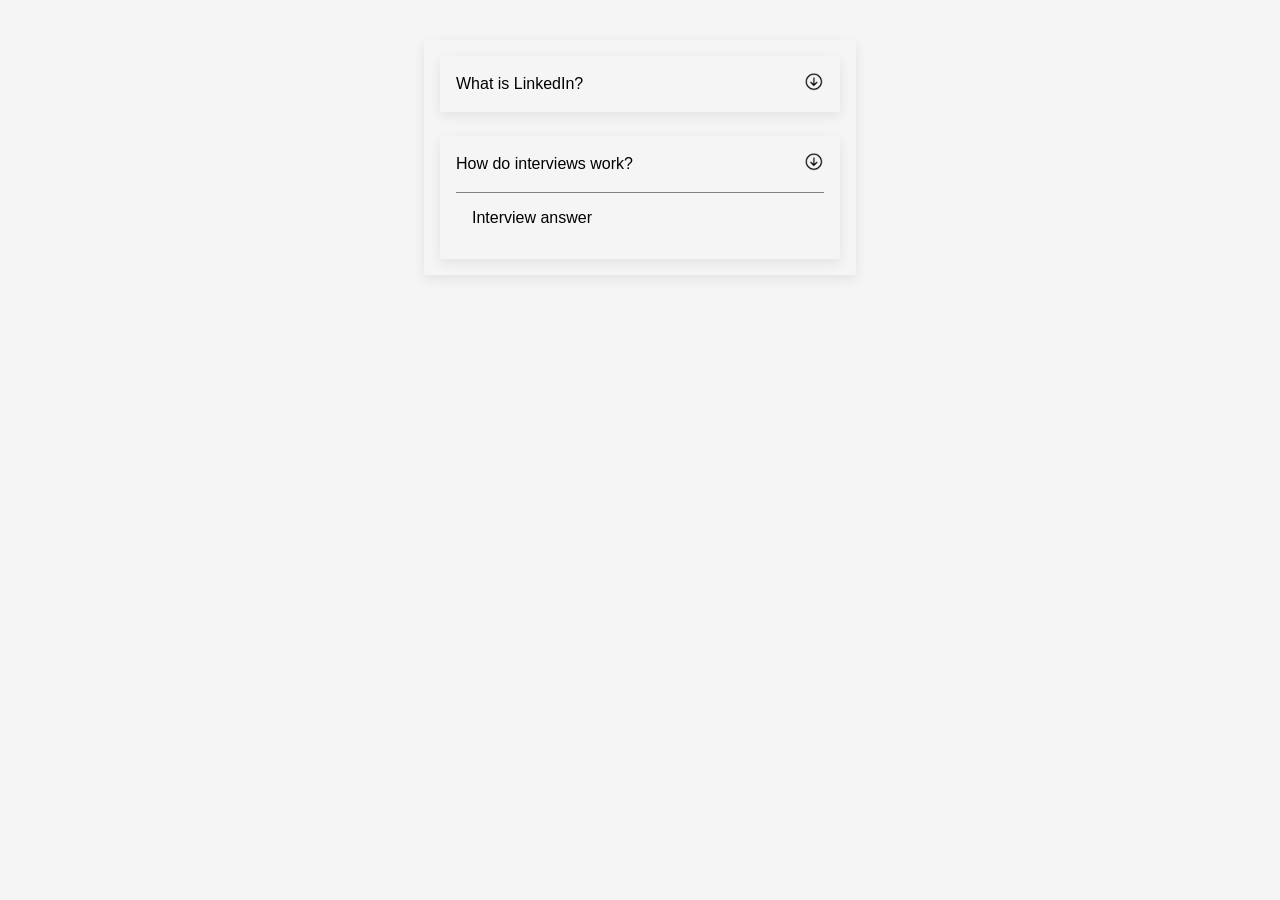
<file: AccordionComponent/index.html>
<!DOCTYPE html>
<html lang="en-US">

<head>
    <link rel="stylesheet" href="./styles.css" />
</head>

<body>
    <div id="faq-accordion"></div>
    <script src="./scritp.js"></script>
</body>
</html>
</file>
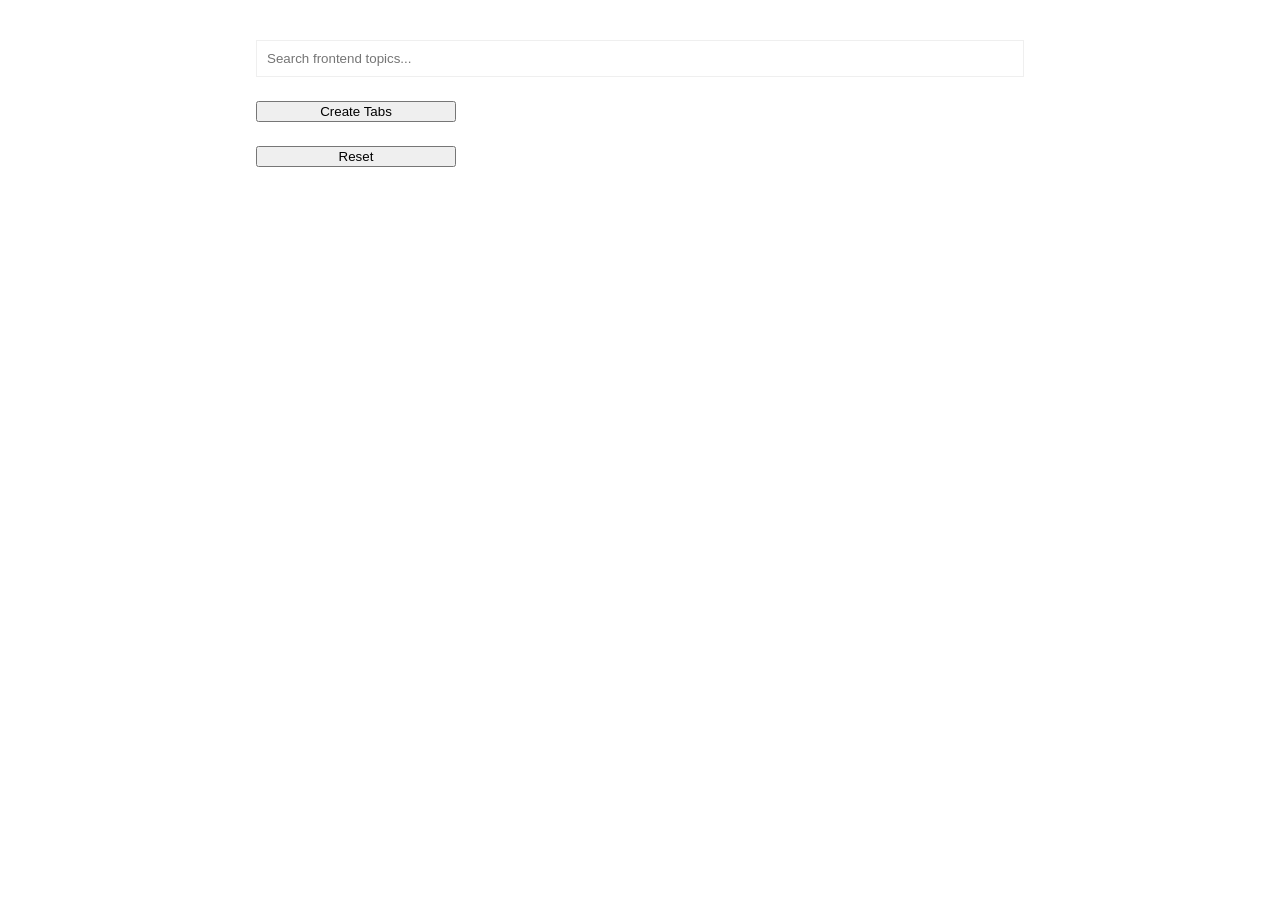
<file: AutocompleteComponent/index.html>
<!DOCTYPE html>
<html lang="en">
  <head>
    <meta charset="UTF-8" />
    <meta name="viewport" content="width=device-width, initial-scale=1.0" />
    <title>Autocomplete</title>
    <link rel="stylesheet" href="styles.css" />
  </head>
  <body>
    <div id="autocomplete-root"></div>
    <button id="create-tabs-btn">Create Tabs</button>
    <button id="destroy-btn">Reset</button>
    <script src="script.js"></script>
  </body>
</html>
</file>
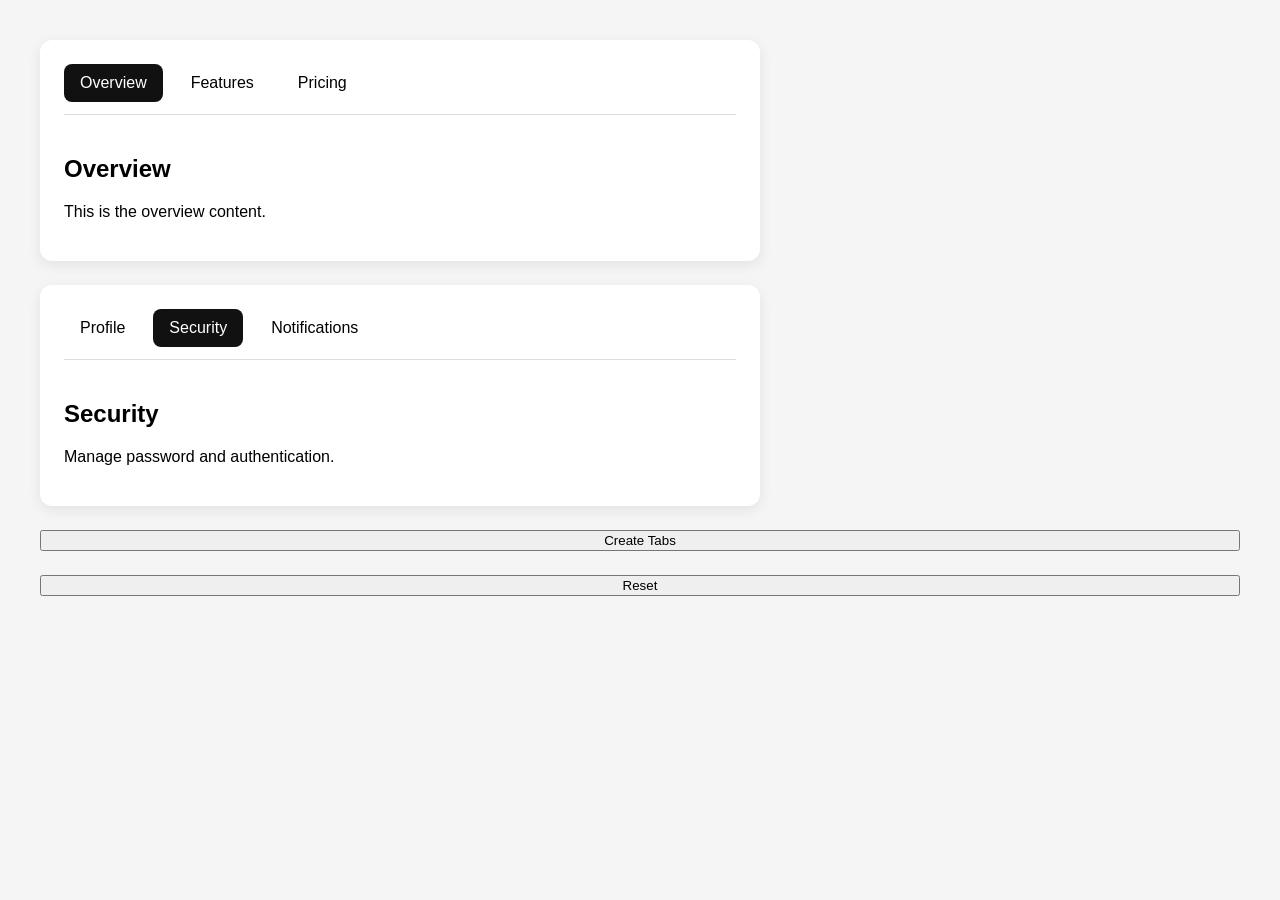
<file: TabComponent/index.html>
<!DOCTYPE html>
<html lang="en">
  <head>
    <meta charset="UTF-8" />
    <meta name="viewport" content="width=device-width, initial-scale=1.0" />
    <title>Reusable Tabs</title>
    <link rel="stylesheet" href="styles.css" />
  </head>
  <body>
    <div id="product-tabs"></div>
    <div id="account-tabs"></div>
    <button id="create-tabs-btn">Create Tabs</button>
    <button id="destroy-btn">Reset</button>
    <script src="script.js"></script>
  </body>
</html>

<!-- <!DOCTYPE html>
<html lang="en">
  <head>
    <meta charset="UTF-8" />
    <meta name="viewport" content="width=device-width, initial-scale=1.0" />
    <title>Tabs Component</title>
    <link rel="stylesheet" href="styles.css" />
  </head>
  <body>
    <div class="tabs-container">
      <div class="tabs" role="tablist">
        <button class="tab-button active" data-tab="overview" role="tab">
          Overview
        </button>
        <button class="tab-button" data-tab="features" role="tab">
          Features
        </button>
        <button class="tab-button" data-tab="pricing" role="tab">
          Pricing
        </button>
      </div>

      <div class="tab-content">
        <div class="tab-panel active" id="overview" role="tabpanel">
          <h2>Overview</h2>
          <p>This is the overview sectio
What is Lorem Ipsum?
Lorem Ipsum is simply dummy text of the printing and typesetting industry. Lorem Ipsum has been the industry's standard dummy text ever since the 1500s, when an unknown printer took a galley of type and scrambled it to make a type specimen book. It has survived not only five centuries, but also the leap into electronic typesetting, remaining essentially unchanged. It was popularised in the 1960s with the release of Letraset sheets containing Lorem Ipsum passages, and more recently with desktop publishing software like Aldus PageMaker including versions of Lorem Ipsum.n.</p>
        </div>

        <div class="tab-panel" id="features" role="tabpanel">
          <h2>Features</h2>
          <p>This is the features section.</p>
        </div>

        <div class="tab-panel" id="pricing" role="tabpanel">
          <h2>Pricing</h2>
          <p>This is the pricing sect
What is Lorem Ipsum?
Lorem Ipsum is simply dummy text of the printing and typesetting industry. Lorem Ipsum has been the industry's standard dummy text ever since the 1500s, when an unknown printer took a galley of type and scrambled it to make a type specimen book. It has survived not only five centuries, but also the leap into electronic typesetting, remaining essentially unchanged. It was popularised in the 1960s with the release of Letraset sheets containing Lorem Ipsum passages, and more recently with desktop publishing software like Aldus PageMaker including versions of Lorem Ipsum.ion.</p>
        </div>
      </div>
    </div>

    <script src="script.js"></script>
  </body>
</html>s -->
</file>
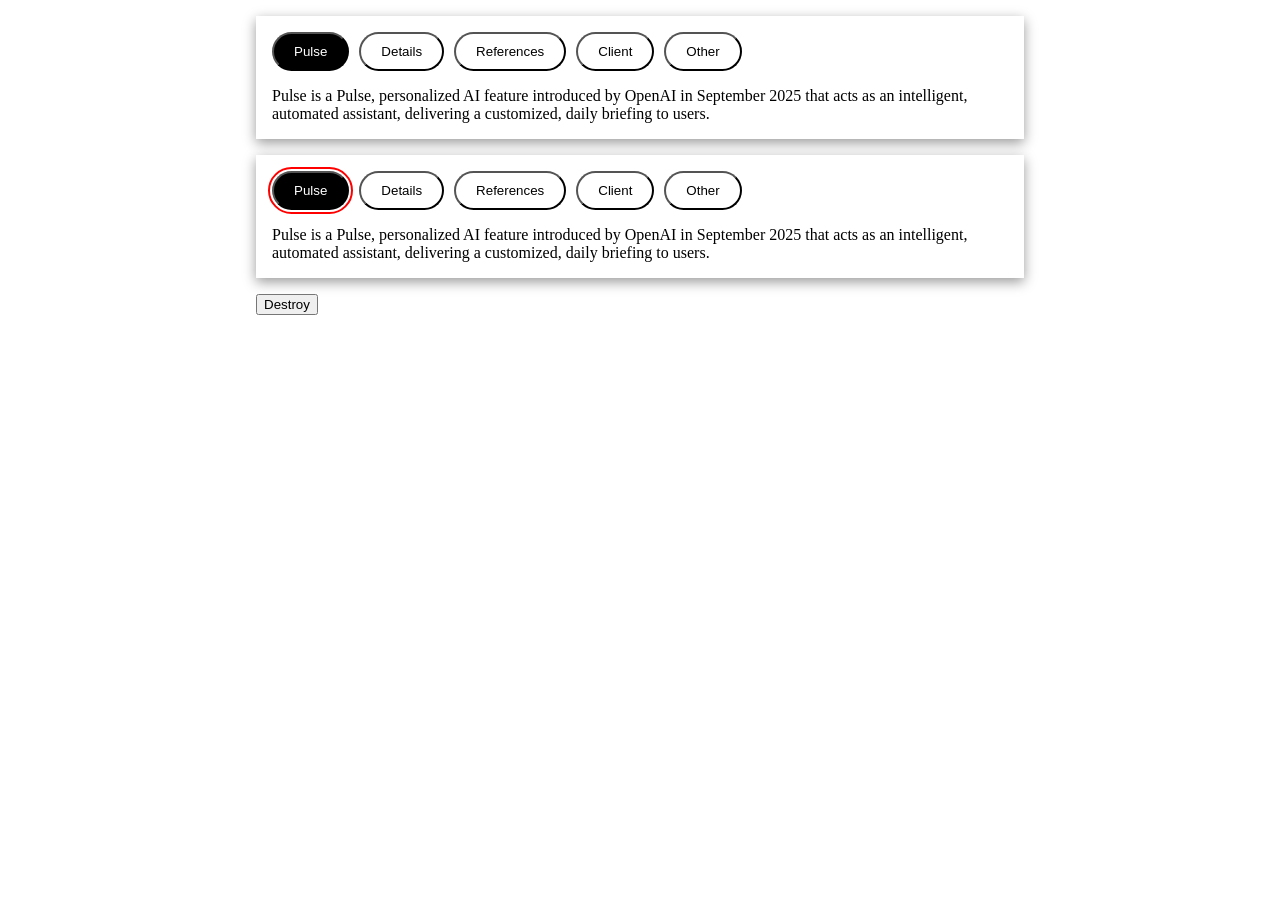
<file: TabComponent/Practice/index.html>
<!DOCTYPE html>
<html lang="en-US">
  <head>
    <title>My Tab Component</title>
    <link rel="stylesheet" href="./styles.css" />
  </head>
  <body>
    <div id="ea-infotabs"></div>
    <div id="ea-details"></div>
    <button id="destroy-btn">Destroy</button>
    <script src="./script.js"></script>
  </body>
</html>
</file>
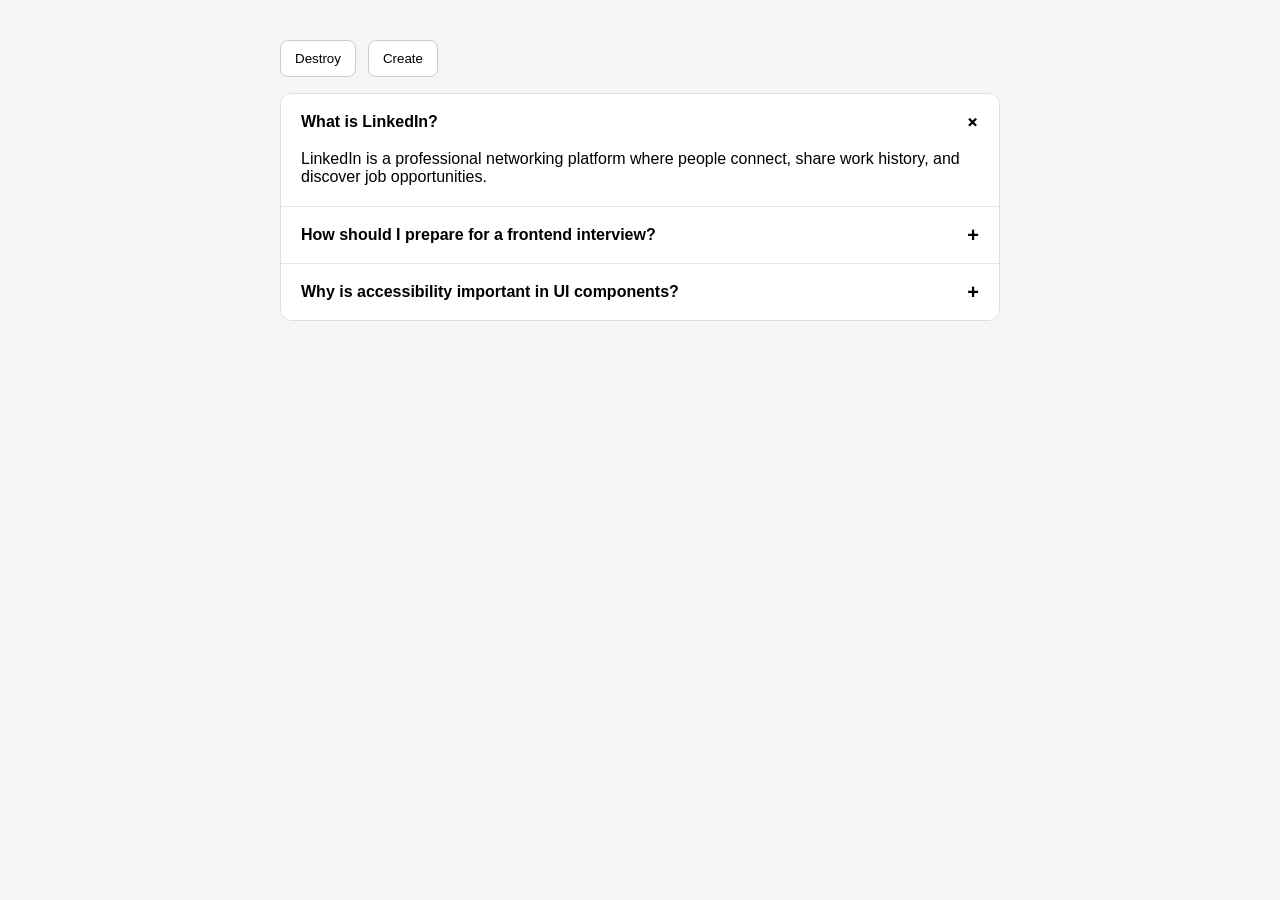
<file: AccordionComponent/accordion.html>
<!DOCTYPE html>
<html lang="en">
  <head>
    <meta charset="UTF-8" />
    <meta name="viewport" content="width=device-width, initial-scale=1.0" />
    <title>Reusable Accessible Accordion</title>
    <style>
      * {
        box-sizing: border-box;
      }

      body {
        margin: 40px;
        font-family: Arial, sans-serif;
        background: #f5f5f5;
      }

      .accordion {
        max-width: 720px;
        margin: 0 auto;
        background: #fff;
        border: 1px solid #ddd;
        border-radius: 12px;
        overflow: hidden;
      }

      .accordion__item + .accordion__item {
        border-top: 1px solid #e5e5e5;
      }

      .accordion__header {
        margin: 0;
      }

      .accordion__trigger {
        width: 100%;
        border: 0;
        background: #fff;
        text-align: left;
        padding: 18px 20px;
        font-size: 16px;
        font-weight: 600;
        cursor: pointer;
        display: flex;
        align-items: center;
        justify-content: space-between;
      }

      .accordion__trigger:hover {
        background: #f8f8f8;
      }

      .accordion__trigger:focus-visible {
        outline: 2px solid #111;
        outline-offset: -2px;
      }

      .accordion__icon {
        font-size: 20px;
        line-height: 1;
        transition: transform 0.2s ease;
      }

      .accordion__trigger[aria-expanded="true"] .accordion__icon {
        transform: rotate(45deg);
      }

      .accordion__panel {
        padding: 0 20px 20px;
      }

      .accordion__panel[hidden] {
        display: none;
      }

      .accordion__panel p,
      .accordion__panel ul {
        margin: 0;
      }

      .controls {
        max-width: 720px;
        margin: 0 auto 16px;
        display: flex;
        gap: 12px;
      }

      .controls button {
        padding: 10px 14px;
        border: 1px solid #ccc;
        background: white;
        border-radius: 8px;
        cursor: pointer;
      }
    </style>
  </head>
  <body>
    <div class="controls">
      <button id="destroy-btn">Destroy</button>
      <button id="create-btn">Create</button>
    </div>

    <div id="faq-accordion"></div>

    <script>
      class Accordion {
        static instanceCount = 0;

        constructor({
          container,
          items = [],
          multiple = false,
          defaultOpenIndices = [],
          ariaLabel = "Accordion",
          onChange = null
        }) {
          this.root =
            typeof container === "string"
              ? document.querySelector(container)
              : container;

          if (!this.root) {
            throw new Error("Accordion: container not found.");
          }

          if (!Array.isArray(items) || items.length === 0) {
            throw new Error("Accordion: items must be a non-empty array.");
          }

          this.items = items;
          this.multiple = multiple;
          this.ariaLabel = ariaLabel;
          this.onChange = typeof onChange === "function" ? onChange : null;
          this.instanceId = `accordion-${Accordion.instanceCount++}`;

          this.openIndices = this.getInitialOpenIndices(defaultOpenIndices);

          this.render();
          this.cacheDom();
          this.bindEvents();
        }

        getInitialOpenIndices(defaultOpenIndices) {
          if (!Array.isArray(defaultOpenIndices)) {
            return new Set();
          }

          const safeIndices = defaultOpenIndices.filter(
            (index) =>
              Number.isInteger(index) && index >= 0 && index < this.items.length
          );

          if (!this.multiple && safeIndices.length > 0) {
            return new Set([safeIndices[0]]);
          }

          return new Set(safeIndices);
        }

        getTriggerId(id) {
          return `${this.instanceId}-trigger-${id}`;
        }

        getPanelId(id) {
          return `${this.instanceId}-panel-${id}`;
        }

        render() {
          const itemsMarkup = this.items
            .map((item, index) => {
              const isOpen = this.openIndices.has(index);
              const triggerId = this.getTriggerId(item.id);
              const panelId = this.getPanelId(item.id);

              return `
                <div class="accordion__item" data-index="${index}">
                  <h3 class="accordion__header">
                    <button
                      id="${triggerId}"
                      class="accordion__trigger"
                      type="button"
                      aria-expanded="${isOpen}"
                      aria-controls="${panelId}"
                      data-index="${index}"
                    >
                      <span>${item.title}</span>
                      <span class="accordion__icon" aria-hidden="true">+</span>
                    </button>
                  </h3>

                  <div
                    id="${panelId}"
                    class="accordion__panel"
                    role="region"
                    aria-labelledby="${triggerId}"
                    ${isOpen ? "" : "hidden"}
                  >
                    ${item.content}
                  </div>
                </div>
              `;
            })
            .join("");

          this.root.innerHTML = `
            <div class="accordion" aria-label="${this.ariaLabel}">
              ${itemsMarkup}
            </div>
          `;
        }

        cacheDom() {
          this.accordion = this.root.querySelector(".accordion");
          this.triggers = Array.from(
            this.root.querySelectorAll(".accordion__trigger")
          );
          this.panels = Array.from(
            this.root.querySelectorAll(".accordion__panel")
          );
        }

        bindEvents() {
          this.handleClick = this.onClick.bind(this);
          this.handleKeydown = this.onKeyDown.bind(this);

          this.accordion.addEventListener("click", this.handleClick);
          this.accordion.addEventListener("keydown", this.handleKeydown);
        }

        onClick(event) {
          const trigger = event.target.closest(".accordion__trigger");
          if (!trigger || !this.accordion.contains(trigger)) return;

          const index = Number(trigger.dataset.index);
          this.toggle(index);
        }

        onKeyDown(event) {
          const trigger = event.target.closest(".accordion__trigger");
          if (!trigger) return;

          const currentIndex = Number(trigger.dataset.index);
          let nextIndex = currentIndex;

          switch (event.key) {
            case "ArrowDown":
              event.preventDefault();
              nextIndex = (currentIndex + 1) % this.triggers.length;
              this.triggers[nextIndex].focus();
              break;

            case "ArrowUp":
              event.preventDefault();
              nextIndex =
                (currentIndex - 1 + this.triggers.length) % this.triggers.length;
              this.triggers[nextIndex].focus();
              break;

            case "Home":
              event.preventDefault();
              this.triggers[0].focus();
              break;

            case "End":
              event.preventDefault();
              this.triggers[this.triggers.length - 1].focus();
              break;

            case "Enter":
            case " ":
              event.preventDefault();
              this.toggle(currentIndex);
              break;
          }
        }

        toggle(index) {
          if (!Number.isInteger(index) || index < 0 || index >= this.items.length) {
            return;
          }

          const isOpen = this.openIndices.has(index);
          const changedIndices = new Set([index]);
        
          if (this.multiple) {
            if (isOpen) {
              this.openIndices.delete(index);
            } else {
              this.openIndices.add(index);
            }
          } else {
            const previousOpenIndex = [...this.openIndices][0];

            if (isOpen) {
              this.openIndices.clear();
            } else {
              this.openIndices.clear();
              this.openIndices.add(index);

              if (
                previousOpenIndex !== undefined &&
                previousOpenIndex !== index
              ) {
                changedIndices.add(previousOpenIndex);
              }
            }
          }

          changedIndices.forEach((changedIndex) => {
            this.updateItem(changedIndex);
          });

          if (this.onChange) {
            this.onChange({
              openIndices: [...this.openIndices],
              openItems: [...this.openIndices].map((openIndex) => this.items[openIndex])
            });
          }
        }

        updateItem(index) {
          const trigger = this.triggers[index];
          const panel = this.panels[index];
          const isOpen = this.openIndices.has(index);

          if (!trigger || !panel) return;

          trigger.setAttribute("aria-expanded", String(isOpen));
          panel.hidden = !isOpen;
        }

        destroy() {
          if (this.accordion) {
            this.accordion.removeEventListener("click", this.handleClick);
            this.accordion.removeEventListener("keydown", this.handleKeydown);
          }

          this.root.innerHTML = "";
          this.accordion = null;
          this.triggers = [];
          this.panels = [];
          this.openIndices.clear();
        }
      }

      let faqAccordion = null;

      function createAccordion() {
        faqAccordion = new Accordion({
          container: "#faq-accordion",
          multiple: false,
          defaultOpenIndices: [0],
          ariaLabel: "Frequently asked questions",
          items: [
            {
              id: "what-is-linkedin",
              title: "What is LinkedIn?",
              content: `
                <p>
                  LinkedIn is a professional networking platform where people connect,
                  share work history, and discover job opportunities.
                </p>
              `
            },
            {
              id: "how-to-prepare",
              title: "How should I prepare for a frontend interview?",
              content: `
                <p>
                  Practice JavaScript fundamentals, DOM manipulation, one or two
                  reusable UI components, and a few DSA questions on arrays,
                  strings, hash maps, and trees.
                </p>
              `
            },
            {
              id: "what-is-accessibility",
              title: "Why is accessibility important in UI components?",
              content: `
                <p>
                  Accessibility ensures your components work for keyboard users,
                  assistive technologies, and a wider range of users overall.
                </p>
              `
            }
          ],
          onChange: ({ openIndices }) => {
            console.log("Open indices:", openIndices);
          }
        });
      }

      document.getElementById("destroy-btn").addEventListener("click", () => {
        if (faqAccordion) {
          faqAccordion.destroy();
          faqAccordion = null;
        }
      });

      document.getElementById("create-btn").addEventListener("click", () => {
        if (!faqAccordion) {
          createAccordion();
        }
      });

      createAccordion();
    </script>
  </body>
</html>
</file>
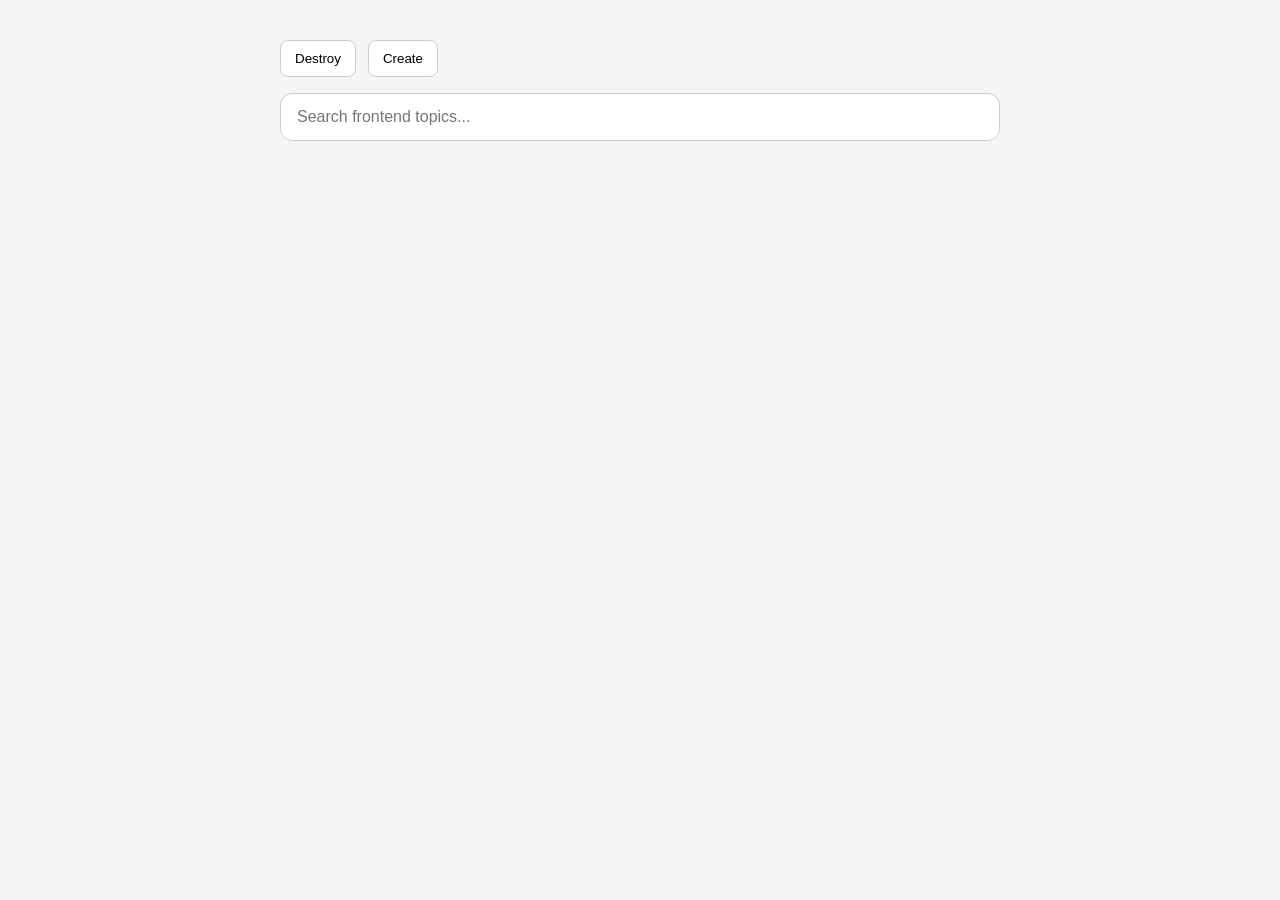
<file: AutocompleteComponent/autcomplete.html>
<!DOCTYPE html>
<html lang="en">
  <head>
    <meta charset="UTF-8" />
    <meta name="viewport" content="width=device-width, initial-scale=1.0" />
    <title>Reusable Accessible Autocomplete</title>
    <style>
      * {
        box-sizing: border-box;
      }

      body {
        margin: 40px;
        font-family: Arial, sans-serif;
        background: #f5f5f5;
      }

      .controls {
        max-width: 720px;
        margin: 0 auto 16px;
        display: flex;
        gap: 12px;
      }

      .controls button {
        padding: 10px 14px;
        border: 1px solid #ccc;
        background: white;
        border-radius: 8px;
        cursor: pointer;
      }

      .autocomplete {
        position: relative;
        max-width: 720px;
        margin: 0 auto;
      }

      .autocomplete__input {
        width: 100%;
        padding: 14px 16px;
        border: 1px solid #ccc;
        border-radius: 12px;
        font-size: 16px;
        outline: none;
      }

      .autocomplete__input:focus {
        border-color: #111;
      }

      .autocomplete__dropdown {
        position: absolute;
        top: calc(100% + 8px);
        left: 0;
        right: 0;
        background: white;
        border: 1px solid #ddd;
        border-radius: 12px;
        box-shadow: 0 10px 24px rgba(0, 0, 0, 0.08);
        overflow: hidden;
        z-index: 10;
      }

      .autocomplete__dropdown[hidden] {
        display: none;
      }

      .autocomplete__option {
        padding: 12px 16px;
        cursor: pointer;
      }

      .autocomplete__option:hover,
      .autocomplete__option.is-active {
        background: #f3f3f3;
      }

      .autocomplete__empty {
        padding: 12px 16px;
        color: #666;
      }

      mark {
        background: #ffe58a;
        padding: 0;
      }
    </style>
  </head>
  <body>
    <div class="controls">
      <button id="destroy-btn">Destroy</button>
      <button id="create-btn">Create</button>
    </div>

    <div id="autocomplete-root"></div>

    <script>
      class Autocomplete {
        static instanceCount = 0;

        constructor({
          container,
          items = [],
          placeholder = "Search...",
          minChars = 1,
          maxResults = 5,
          ariaLabel = "Autocomplete suggestions",
          onSelect = null
        }) {
          this.root =
            typeof container === "string"
              ? document.querySelector(container)
              : container;

          if (!this.root) {
            throw new Error("Autocomplete: container not found.");
          }

          if (!Array.isArray(items)) {
            throw new Error("Autocomplete: items must be an array.");
          }

          this.items = items;
          this.placeholder = placeholder;
          this.minChars = minChars;
          this.maxResults = maxResults;
          this.ariaLabel = ariaLabel;
          this.onSelect = typeof onSelect === "function" ? onSelect : null;

          this.instanceId = `autocomplete-${Autocomplete.instanceCount++}`;
          this.filteredItems = [];
          this.activeIndex = -1;
          this.isOpen = false;

          this.render();
          this.cacheDom();
          this.bindEvents();
        }

        render() {
          this.root.innerHTML = `
            <div class="autocomplete">
              <input
                id="${this.instanceId}-input"
                class="autocomplete__input"
                type="text"
                role="combobox"
                aria-autocomplete="list"
                aria-expanded="false"
                aria-controls="${this.instanceId}-listbox"
                aria-activedescendant=""
                autocomplete="off"
                placeholder="${this.placeholder}"
              />

              <div
                id="${this.instanceId}-listbox"
                class="autocomplete__dropdown"
                role="listbox"
                aria-label="${this.ariaLabel}"
                hidden
              ></div>
            </div>
          `;
        }

        cacheDom() {
          this.input = this.root.querySelector(".autocomplete__input");
          this.dropdown = this.root.querySelector(".autocomplete__dropdown");
        }

        bindEvents() {
          this.handleInput = this.onInput.bind(this);
          this.handleKeyDown = this.onKeyDown.bind(this);
          this.handleClick = this.onClick.bind(this);
          this.handleDocumentClick = this.onDocumentClick.bind(this);

          this.input.addEventListener("input", this.handleInput);
          this.input.addEventListener("keydown", this.handleKeyDown);
          this.dropdown.addEventListener("click", this.handleClick);
          document.addEventListener("click", this.handleDocumentClick);
        }

        normalize(value) {
          return String(value).toLowerCase().trim();
        }

        filterItems(query) {
          const normalizedQuery = this.normalize(query);

          return this.items
            .filter((item) => this.normalize(item.label).includes(normalizedQuery))
            .slice(0, this.maxResults);
        }

        highlightMatch(label, query) {
          if (!query) return label;

          const normalizedLabel = label.toLowerCase();
          const normalizedQuery = query.toLowerCase();
          const startIndex = normalizedLabel.indexOf(normalizedQuery);

          if (startIndex === -1) return label;

          const endIndex = startIndex + query.length;

          return `
            ${label.slice(0, startIndex)}
            <mark>${label.slice(startIndex, endIndex)}</mark>
            ${label.slice(endIndex)}
          `;
        }

        onInput(event) {
          const query = event.target.value.trim();

          if (query.length < this.minChars) {
            this.filteredItems = [];
            this.activeIndex = -1;
            this.closeDropdown();
            return;
          }

          this.filteredItems = this.filterItems(query);
          this.activeIndex = this.filteredItems.length > 0 ? 0 : -1;
          this.renderDropdown(query);
          this.openDropdown();
          this.updateActiveDescendant();
        }

        onKeyDown(event) {
          if (!this.isOpen && (event.key === "ArrowDown" || event.key === "ArrowUp")) {
            if (this.filteredItems.length > 0) {
              this.openDropdown();
            }
            return;
          }

          switch (event.key) {
            case "ArrowDown":
              event.preventDefault();
              if (this.filteredItems.length === 0) return;
              this.activeIndex = (this.activeIndex + 1) % this.filteredItems.length;
              this.renderDropdown(this.input.value.trim());
              this.updateActiveDescendant();
              break;

            case "ArrowUp":
              event.preventDefault();
              if (this.filteredItems.length === 0) return;
              this.activeIndex =
                (this.activeIndex - 1 + this.filteredItems.length) %
                this.filteredItems.length;
              this.renderDropdown(this.input.value.trim());
              this.updateActiveDescendant();
              break;

            case "Enter":
              if (!this.isOpen || this.activeIndex < 0) return;
              event.preventDefault();
              this.selectItem(this.filteredItems[this.activeIndex]);
              break;

            case "Escape":
              if (!this.isOpen) return;
              event.preventDefault();
              this.closeDropdown();
              break;

            default:
              break;
          }
        }

        onClick(event) {
          const option = event.target.closest(".autocomplete__option");
          if (!option) return;

          const index = Number(option.dataset.index);
          const item = this.filteredItems[index];

          if (!item) return;

          this.selectItem(item);
        }

        onDocumentClick(event) {
          if (!this.root.contains(event.target)) {
            this.closeDropdown();
          }
        }

        renderDropdown(query) {
          if (this.filteredItems.length === 0) {
            this.dropdown.innerHTML = `
              <div class="autocomplete__empty">No results found</div>
            `;
            return;
          }

          this.dropdown.innerHTML = this.filteredItems
            .map((item, index) => {
              const isActive = index === this.activeIndex;
              return `
                <div
                  id="${this.instanceId}-option-${index}"
                  class="autocomplete__option ${isActive ? "is-active" : ""}"
                  role="option"
                  aria-selected="${isActive}"
                  data-index="${index}"
                >
                  ${this.highlightMatch(item.label, query)}
                </div>
              `;
            })
            .join("");
        }

        updateActiveDescendant() {
          if (this.activeIndex < 0) {
            this.input.setAttribute("aria-activedescendant", "");
            return;
          }

          this.input.setAttribute(
            "aria-activedescendant",
            `${this.instanceId}-option-${this.activeIndex}`
          );
        }

        openDropdown() {
          this.dropdown.hidden = false;
          this.input.setAttribute("aria-expanded", "true");
          this.isOpen = true;
        }

        closeDropdown() {
          this.dropdown.hidden = true;
          this.input.setAttribute("aria-expanded", "false");
          this.input.setAttribute("aria-activedescendant", "");
          this.activeIndex = -1;
          this.isOpen = false;
        }

        selectItem(item) {
          this.input.value = item.label;
          this.closeDropdown();

          if (this.onSelect) {
            this.onSelect(item);
          }
        }

        destroy() {
          this.input.removeEventListener("input", this.handleInput);
          this.input.removeEventListener("keydown", this.handleKeyDown);
          this.dropdown.removeEventListener("click", this.handleClick);
          document.removeEventListener("click", this.handleDocumentClick);

          this.root.innerHTML = "";
          this.input = null;
          this.dropdown = null;
          this.filteredItems = [];
          this.activeIndex = -1;
          this.isOpen = false;
        }
      }

      let autocompleteInstance = null;

      function createAutocomplete() {
        autocompleteInstance = new Autocomplete({
          container: "#autocomplete-root",
          placeholder: "Search frontend topics...",
          minChars: 1,
          maxResults: 6,
          items: [
            { id: 1, label: "JavaScript" },
            { id: 2, label: "TypeScript" },
            { id: 3, label: "React" },
            { id: 4, label: "Accessibility" },
            { id: 5, label: "Performance Optimization" },
            { id: 6, label: "Event Delegation" },
            { id: 7, label: "Async Await" },
            { id: 8, label: "Promises" },
            { id: 9, label: "CSS Grid" },
            { id: 10, label: "Flexbox" },
            { id: 11, label: "Debounce" },
            { id: 12, label: "Throttle" }
          ],
          onSelect: (item) => {
            console.log("Selected item:", item);
          }
        });
      }

      document.getElementById("destroy-btn").addEventListener("click", () => {
        if (autocompleteInstance) {
          autocompleteInstance.destroy();
          autocompleteInstance = null;
        }
      });

      document.getElementById("create-btn").addEventListener("click", () => {
        if (!autocompleteInstance) {
          createAutocomplete();
        }
      });

      createAutocomplete();
    </script>
  </body>
</html>
</file>
<file: AccordionComponent/styles.css>
*{
    box-sizing: border-box;
}

body{
  margin: 40px;
  font-family: Arial, sans-serif;
  background: #f5f5f5;

}

.arrow > img{
    width: 20px;
    height: 20px;
}

.accordion-container{
    max-width: 740px;
    width: 36%;
    margin: 1rem auto;
    box-shadow: 0px 4px 12px rgba(0,0,0,0.08);
    display: grid;
    gap: 24px;
    padding: 1rem;
}
.accordion-container > div{
     box-shadow: 0px 4px 12px rgba(0,0,0,0.08);
     padding: 1rem;
}

.accordion-panel{
    border-top:1px solid grey;
    margin-top: 1rem;
    padding:1rem
}

.accordion-header{
    display:flex;
    justify-content:space-between;
    align-items: center;
}
</file>
<file: AutocompleteComponent/styles.css>
*{
    box-sizing: border-box;
}


body{
    margin:40px auto;
    display: grid;
    gap: 24px;
    width: 60%;
}
button{
    width: 200px; 
    display: inline;
}


.autocomplete-container > input:first-child{
    padding: 10px;
    border: 1px solid #efefef;
    width: 100%;
}
</file>
<file: TabComponent/styles.css>
* {
  box-sizing: border-box;
}

body {
  margin: 40px;
  font-family: Arial, sans-serif;
  background: #f5f5f5;
  display: grid;
  gap: 24px;
}

.tabs {
  max-width: 720px;
  background: #fff;
  padding: 24px;
  border-radius: 12px;
  box-shadow: 0 4px 14px rgba(0, 0, 0, 0.08);
}

.tabs__list {
  display: flex;
  gap: 12px;
  border-bottom: 1px solid #ddd;
  padding-bottom: 12px;
}

.tabs__tab {
  border: 0;
  background: transparent;
  padding: 10px 16px;
  border-radius: 8px;
  cursor: pointer;
  font-size: 16px;
}

.tabs__tab:hover {
  background: #f1f1f1;
}

.tabs__tab:focus-visible {
  outline: 2px solid red;
  outline-offset: 2px;
}

.tabs__tab.is-active {
  background: #111;
  color: #fff;
}

.tabs__panel {
  padding-top: 20px;
}

.tabs__panel[hidden] {
  display: none;
}
/* 


* {
  box-sizing: border-box;
}

body {
  font-family: Arial, sans-serif;
  margin: 40px;
  background: #f7f7f7;
}

.tabs-container {
  max-width: 700px;
  margin: 0 auto;
  background: white;
  border-radius: 10px;
  padding: 24px;
  box-shadow: 0 4px 12px rgba(0, 0, 0, 0.08);
}

.tabs {
  display: flex;
  gap: 12px;
  border-bottom: 2px solid #e5e5e5;
  margin-bottom: 20px;
  padding-bottom: 10px;
}

.tab-button {
  border: none;
  background: transparent;
  padding: 10px 16px;
  cursor: pointer;
  font-size: 16px;
  border-radius: 6px;
  transition: background 0.2s ease;
}

.tab-button:hover {
  background: #f0f0f0;
}

.tab-button.active {
  background: #111;
  color: white;
}

.tab-panel {
  display: none;
}

.tab-panel.active {
  display: block;
} */
</file>
<file: TabComponent/Practice/styles.css>
*{
  box-sizing: border-box;
}

body{
  width:60%;
  margin: 1rem auto;

}

.tabs-container{
  margin: 1rem auto;
  padding: 1rem;
  background-color: #fff;
  box-shadow: 0px 4px 12px rgba(0,0,0,0.4);
}

.tabs-list{
  display: flex;
  gap: 10px;
}

.tabs-tab{
  background-color: transparent;
  padding: 10px 20px;
  color:#000;
  border-radius: 20px;
}
.tabs-tab:hover{
  background-color: #efefef;
  color: #000;
}

.tabs-tab.is-active{
  background-color: #000;
  color:#fff;
}

.tabs-panels{
    margin-top: 1rem;
}

.tabs-panel[hidden]{
  display: none;
}


.tabs-tab:focus-visible {
  outline: 2px solid red;
  outline-offset: 2px;
}
</file>
